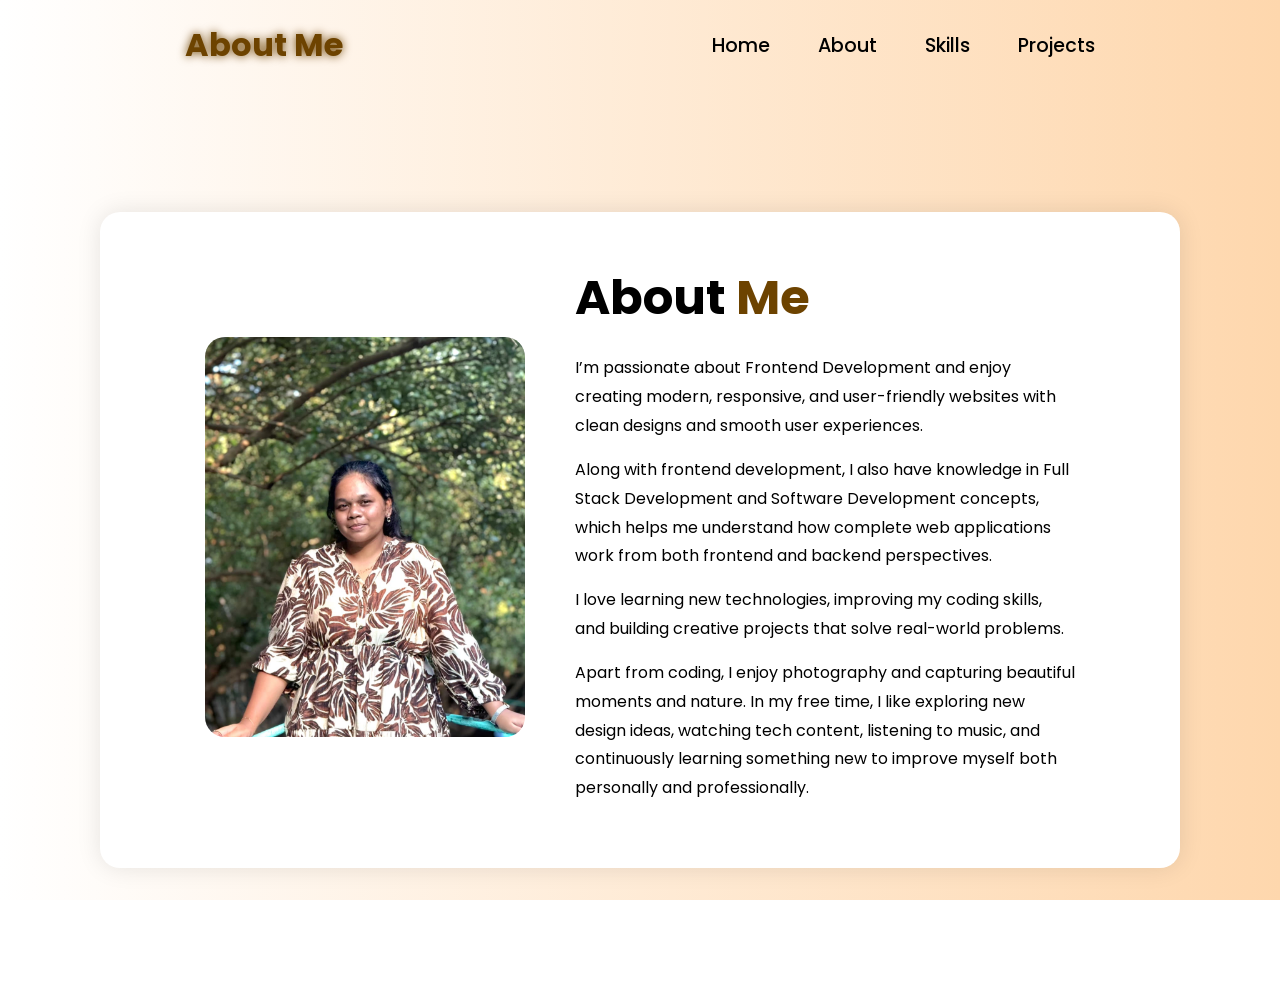
<file: about.html>
<!DOCTYPE html>
<html lang="en">
<head>
    <meta charset="UTF-8">
    <meta name="viewport" content="width=device-width, initial-scale=1.0">
    <title>About Me</title>

    <link rel="stylesheet" href="style.css">

    <link rel="stylesheet"
    href="https://cdnjs.cloudflare.com/ajax/libs/font-awesome/6.7.1/css/all.min.css">

    <link rel="stylesheet"
    href="https://unpkg.com/aos@next/dist/aos.css" />
</head>

<body>

    <nav>
        <div class="nav-container">

            <div class="logo">
                <span>About Me</span>
            </div>

            <div class="links">
                <div class="link">
                    <a href="index.html">Home</a>
                </div>
                <div class="link">
                <a href="about.html">About</a>
            </div>
            <div class="link">
                <a href="skills.html">Skills</a>
            </div>
            <div class="link">
                <a href="projects.html">Projects</a>
            </div>

            </div>

        </div>
    </nav>

    <section id="about">

        <div class="about-container">

            <div class="about-image"
            data-aos="zoom-in"
            data-aos-duration="1000">

                <img src="images/profile.png" alt="Profile Image">

            </div>

            <div class="about-content"
            data-aos="fade-left"
            data-aos-duration="1000">

                <h1>About <span>Me</span></h1>

                <p data-aos="flip-up" data-aos-duration="1000" data-aos-delay="1000">

I’m passionate about Frontend Development and enjoy creating modern,
responsive, and user-friendly websites with clean designs and smooth user experiences.</p>

<p data-aos="flip-up" data-aos-duration="1000" data-aos-delay="1000">Along with frontend development, I also have knowledge in Full Stack Development
and Software Development concepts, which helps me understand how complete web
applications work from both frontend and backend perspectives.</p>

<p data-aos="flip-up" data-aos-duration="1000" data-aos-delay="1000">I love learning new technologies, improving my coding skills, and building creative projects
that solve real-world problems.</p>

<p data-aos="flip-up" data-aos-duration="1000" data-aos-delay="1000">Apart from coding, I enjoy photography and capturing beautiful moments and nature.
In my free time, I like exploring new design ideas, watching tech content,
listening to music, and continuously learning something new to improve myself both personally and professionally.</p>

</p>
            </div>

        </div>

    </section>

<script src="https://unpkg.com/aos@next/dist/aos.js"></script>

<script>
AOS.init();
</script>

</body>
</html>
</file>
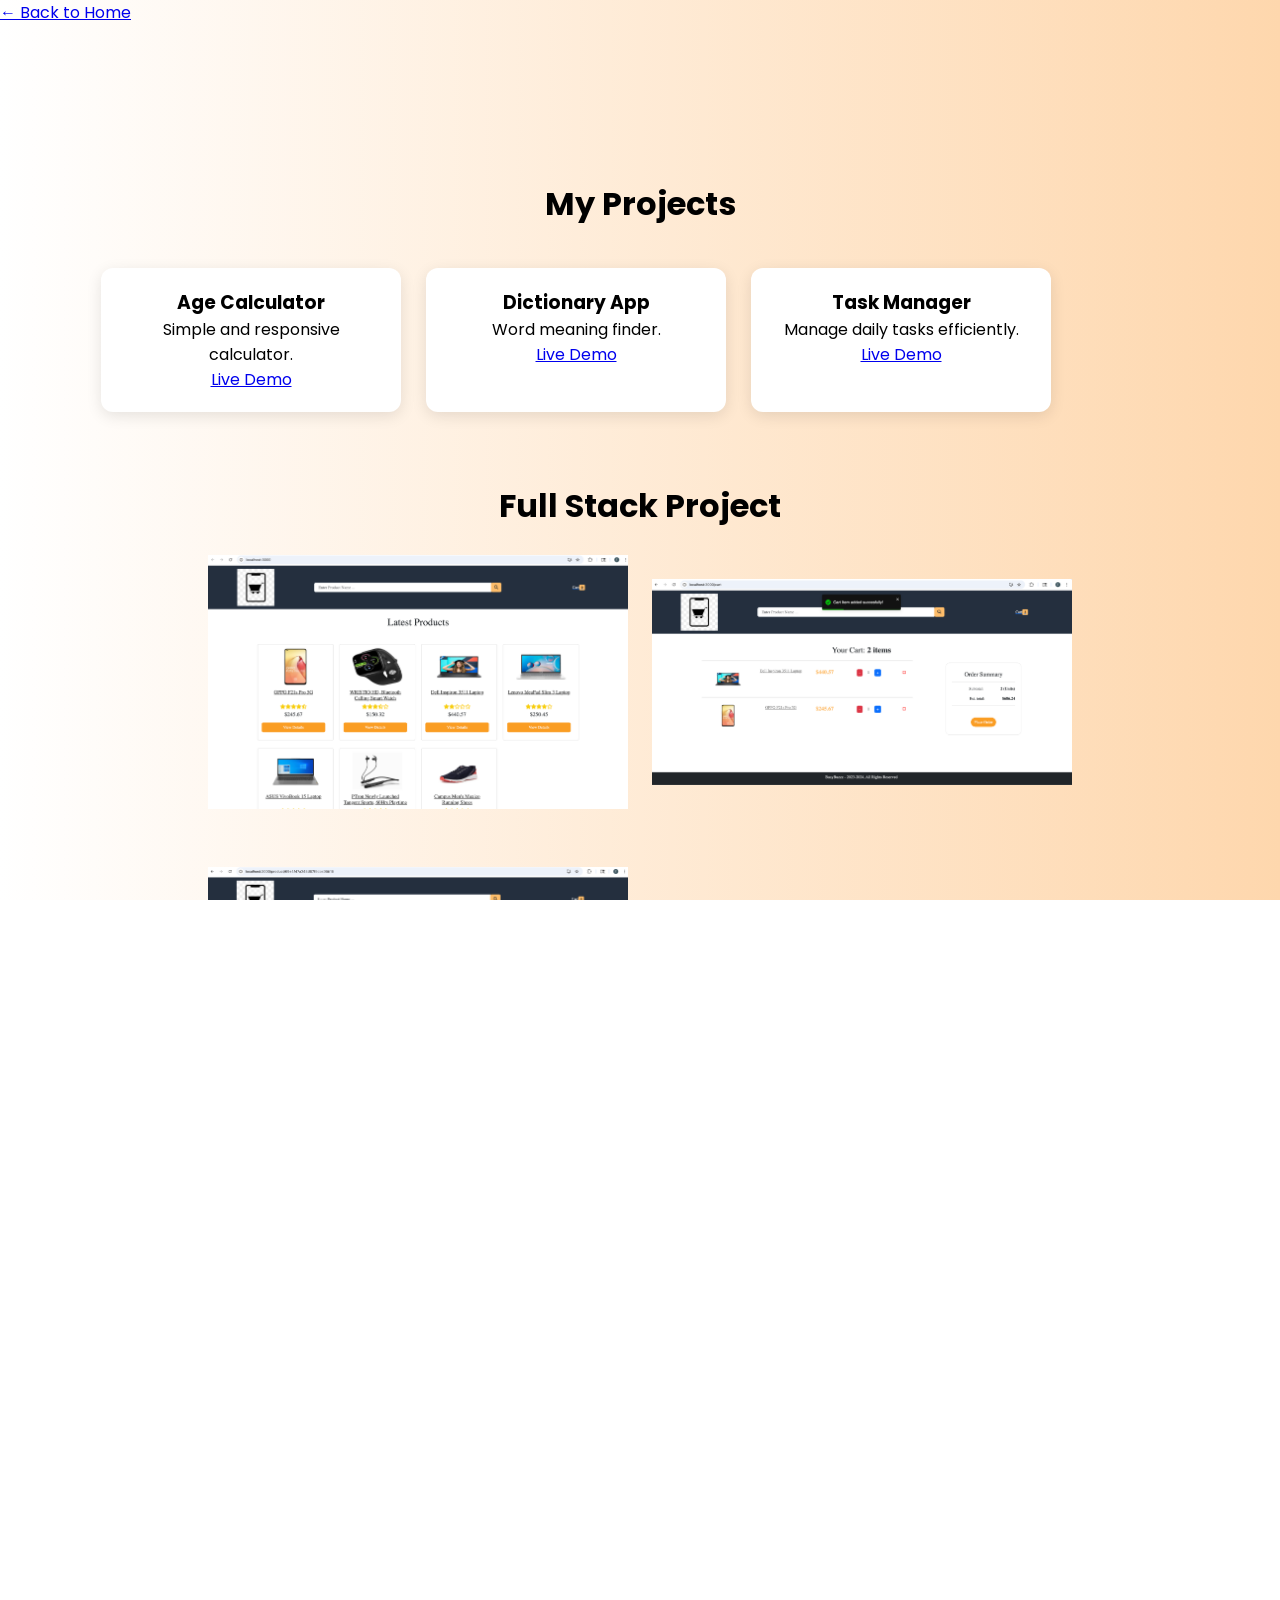
<file: projects.html>
<!DOCTYPE html>
<html lang="en">
<head>
    <meta charset="UTF-8">
    <meta name="viewport" content="width=device-width, initial-scale=1.0">
    <title>Projects</title>
    <link rel="stylesheet" href="style.css">
</head>
<body>

    <nav>
        <a href="index.html">← Back to Home</a>
    </nav>
    <nav>
</nav>

<h1 style="text-align:center;">My Projects</h1>


    <div class="projects-container">

        <div class="project-card">
            <h3> Age Calculator</h3>
            <p>Simple and responsive calculator.</p>

            <a href="https://tharikha-age-calculator.netlify.app/" target="_blank">
                 Live Demo
        </a>
        </div>

        <div class="project-card">
            <h3>Dictionary App</h3>
            <p>Word meaning finder.</p>
            <a href="https://tharikha-dictionary-app.netlify.app/" target="_blank">
                 Live Demo
        </a>
        </div>

        <div class="project-card">
            <h3>Task Manager</h3>
            <p>Manage daily tasks efficiently.</p>
            <a href="https://tharikha-task-manager.netlify.app/" target="_blank">
                 Live Demo
        </a>
        </div>
</div>
<h1 style="text-align:center; margin-top:30px;">
    Full Stack Project
</h1>

<div class="project-images">
    <a href="images/Home.png" target="_blank">
        <img src="images/Home.png" alt="">
    </a>

    <a href="images/Product.png" target="_blank">
        <img src="images/Product.png" alt="">
    </a>

    <a href="images/Cart.png" target="_blank">
        <img src="images/Cart.png" alt="">
    </a>

    <a href="images/Data.png" target="_blank">
        <img src="images/Data.png" alt="">
    </a>
</div>

    <p>Full stack shopping website with product listing and cart system.</p>
    <p>The E-Commerce Website is a full stack web application designed to provide an online shopping experience where users can browse products, view detailed information, and manage items in a cart. The frontend is built using HTML, CSS, and JavaScript to create an interactive and user-friendly interface. The backend handles product data, user requests, and cart functionality using server-side technologies and APIs. This project demonstrates core full stack concepts such as frontend-backend communication, dynamic data rendering, and basic CRUD operations, making it a complete and functional shopping platform.</p>
    <a href="https://github.com/tharikha/e-commerce-cart" target="_blank">
        Live Demo
    </a>
    <h1 style="text-align:center; margin-top:40px;">
    UI/UX Designs
</h1>
<div class="uiux-section">

    <h2 style="text-align:center;">
        Travel website design
    </h2>
<div class="uiux-images">
    <a href="uiux-images/Travel.png" target="_blank">
        <img src="uiux-images/Travel.png" alt="">
    </a>
</div>
<div class="project-card">
    <h3>Cab Booking UI/UX Design</h3>
    <p>Modern cab booking platform designed in Figma.</p>

    <a href="https://www.figma.com/make/I2zI3FXSOZMgRU5aqYqLbU/Simple-cab-booking-platform?t=We7UMy1TFIUONAEK-1&preview-route=%2Fprofile" target="_blank">
        View Design
    </a>
    <div class="uiux-images">

    <a href="uiux-images/Home1.png" target="_blank">
        <img src="uiux-images/Home1.png" alt="">
    </a>

    <a href="uiux-images/Signup.png" target="_blank">
        <img src="uiux-images/Signup.png" alt="">
    </a>

    <a href="uiux-images/Booking.png" target="_blank">
        <img src="uiux-images/Booking.png" alt="">
    </a>

    <a href="uiux-images/Ride.png" target="_blank">
        <img src="uiux-images/Ride.png" alt="">
    </a>

    <a href="uiux-images/Profile.png" target="_blank">
        <img src="uiux-images/Profile.png" alt="">
    </a>
</div>
</file>
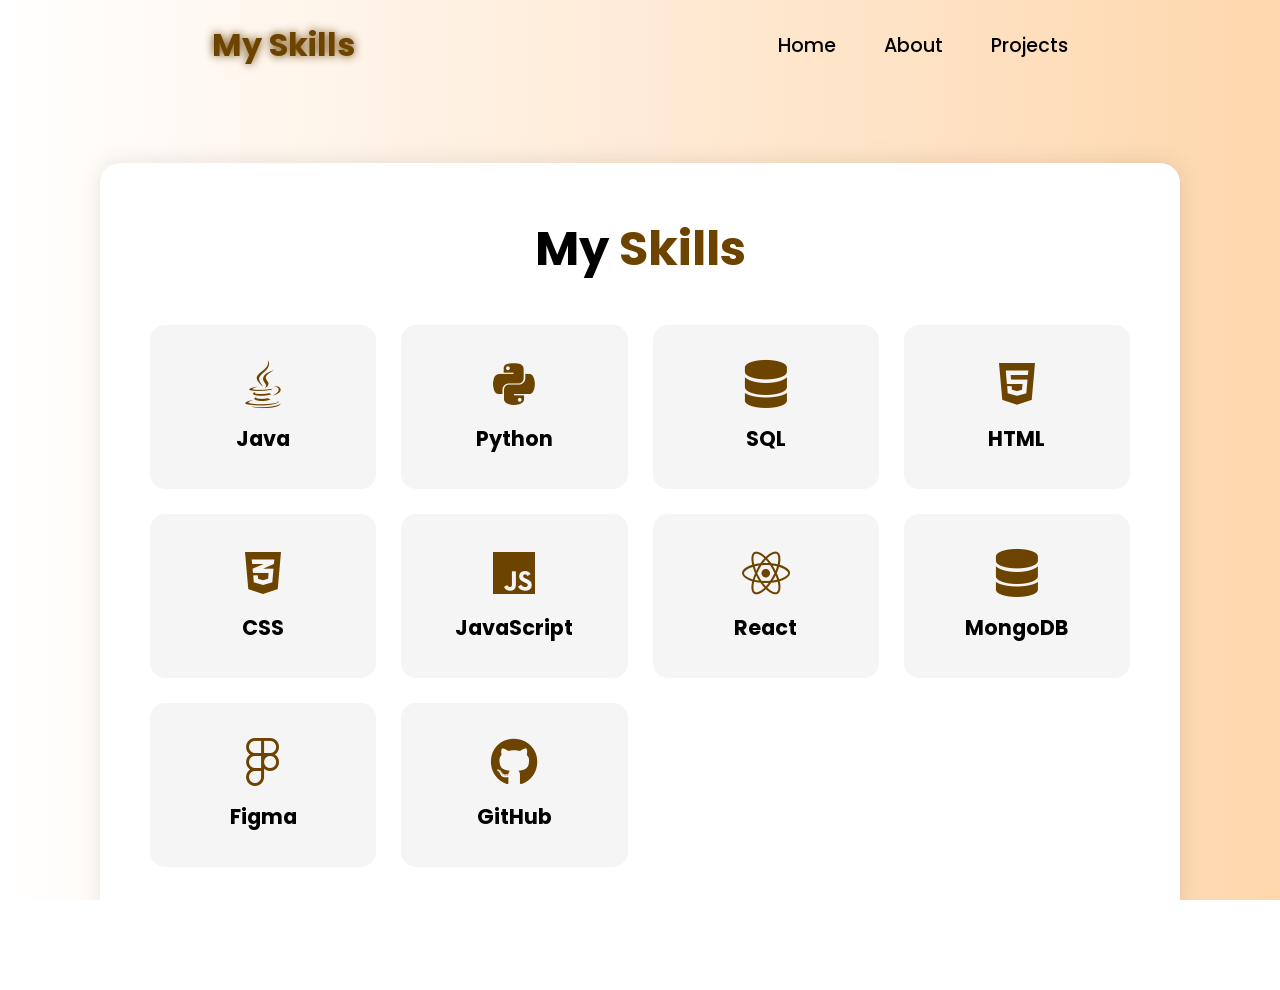
<file: skills.html>
<!DOCTYPE html>
<html lang="en">
<head>
    <meta charset="UTF-8">
    <meta name="viewport" content="width=device-width, initial-scale=1.0">
    <title>My Skills</title>

    <link rel="stylesheet" href="style.css">

    <link rel="stylesheet"
    href="https://cdnjs.cloudflare.com/ajax/libs/font-awesome/6.7.1/css/all.min.css">

    <link rel="stylesheet"
    href="https://unpkg.com/aos@next/dist/aos.css"/>
</head>

<body>

<nav>
    <div class="nav-container">

        <div class="logo">
            <span>My Skills</span>
        </div>

        <div class="links">
            <div class="link">
                <a href="index.html">Home</a>
            </div>

            <div class="link">
                <a href="about.html">About</a>
            </div>

            <div class="link">
                <a href="projects.html">Projects</a>
            </div>
        </div>

    </div>
</nav>

<section id="skills">

    <div class="skills-container">

        <h1 data-aos="fade-up">My <span>Skills</span></h1>

        <div class="skills-box">
            <div class="skill-card" data-aos="zoom-in">
    <i class="fa-brands fa-java"></i>
    <h2>Java</h2>
</div>

<div class="skill-card" data-aos="zoom-in">
    <i class="fa-brands fa-python"></i>
    <h2>Python</h2>
</div>

<div class="skill-card" data-aos="zoom-in">
    <i class="fa-solid fa-database"></i>
    <h2>SQL</h2>
</div>

            <div class="skill-card" data-aos="zoom-in">
                <i class="fa-brands fa-html5"></i>
                <h2>HTML</h2>
            </div>

            <div class="skill-card" data-aos="zoom-in">
                <i class="fa-brands fa-css3-alt"></i>
                <h2>CSS</h2>
            </div>

            <div class="skill-card" data-aos="zoom-in">
                <i class="fa-brands fa-js"></i>
                <h2>JavaScript</h2>
            </div>

            <div class="skill-card" data-aos="zoom-in">
                <i class="fa-brands fa-react"></i>
                <h2>React</h2>
            </div>

            <div class="skill-card" data-aos="zoom-in">
                <i class="fa-solid fa-database"></i>
                <h2>MongoDB</h2>
            </div>

            <div class="skill-card" data-aos="zoom-in">
                <i class="fa-brands fa-figma"></i>
                <h2>Figma</h2>
            </div>

            <div class="skill-card" data-aos="zoom-in">
                <i class="fa-brands fa-github"></i>
                <h2>GitHub</h2>
            </div>

        </div>

    </div>

</section>

<script src="https://unpkg.com/aos@next/dist/aos.js"></script>

<script>
AOS.init();
</script>

</body>
</html>
</file>
<file: style.css>
@import url('https://fonts.googleapis.com/css2?family=Poppins:wght@100;200;300;400;500;600&display=swap');

*{
    padding: 0;
    margin: 0;
    font-family: 'Poppins', sans-serif;
    box-sizing: border-box;
}

html{
    overflow-x: hidden;
}

body{
    width: 100%;
    height: 100vh;
    overflow-y: auto;
    overflow-x: hidden;
    background: linear-gradient(to right, rgb(255,255,255), rgb(254,215,173));
}

nav{
    width: 100%;
    height: 10vh;
    position: sticky;
}


.nav-container{
    width: 100%;
    height: 100%;
    display: flex;
    justify-content: space-around;
    align-items: center;
}

.logo{
    color: black;
    font-size: 2rem;
    font-weight: bolder;
}

.logo span{
    color: rgb(109,67, 0);
    text-shadow: 0 0 10px rgb(109,67, 0);
}

.hamburg, .cancel{
    cursor: pointer;
    position: absolute;
    right: 15px;
    top: 10px;
    color: black;
    font-size: 2rem;
    display: none;
}

.nav-container .links {
    display: flex;
    gap: 3rem;
    align-items: center;
}

.nav-container .links a{
    position: relative;
    font-size: 1.2rem;
    color: black;
    text-decoration: none;
    font-weight: 500;
    transform: 0.3s linear;
}

.nav-container .links a::before{
    position: absolute;
    content: "";
    bottom: -3px;
    left: 0;
    width: 0%;
    height: 3px;
    background-color: rgb(109,67, 0);
    transition: 0.2s linear;
}

.nav-container .links a:hover::before{
    width: 100%;
}

.nav-container .contact-btn{
    background-color: transparent;
    padding: 5px 20px;
    border-radius: 20px;
    border: 2px solid rgb(109,67, 0);
    transition: 0.2s linear;
}

.nav-container .contact-btn a{
    color: white;
    transition: 0.3s linear;
}

.nav-container .contact-btn:hover, .nav-container .contact-btn:hover a{
    background-color: rgb(109,67, 0);
    color: white;
}

.nav-container .links a:hover{
    color: rgb(109,67, 0);
}

.dropdown{
    z-index: 100;
    position: absolute;
    top: 0;
    transform: translateY(-500px);
    width: 100%;
    height: auto;
    backdrop-filter: brightness(40%) blur(3px);
    box-shadow: 0 0 20px black;
    transition: 0.2s linear;
}

.dropdown .links a{
    color: white;
    display: flex;
    text-decoration: none;
    justify-content: center;
    padding: 15px 0;
    align-items: center;
    transition: 0.2s linear;
}

.dropdown .links a:hover{
    background-color: rgb(109,67, 0);
}

section{
    width: 100%;
    height: 90vh;
}

.main-container{
    width: 100%;
    height: 100%;
    display: flex;
    justify-content: space-evenly;
    align-items: center;
}

.main-container .image{
    z-index: -1;
    width: 50%;
}

.main-container .image img{
    width: 100%;
}

.main-container .content{
    color: black;
    width: 40%;
    min-height: 100px;
}

.content h1{
    font-size: clamp(1rem, 2rem + 5vw, 3rem);
}

.content h1 span{
    color: rgb(109,67, 0);
    text-shadow: 0 0 10px rgb(109,67, 0);
}

.content .typewriter{
    font-weight: 600;
    font-size: clamp(1rem, 1rem + 5vw, 2rem);
}

.content .typewriter span{
    color: rgb(109,67, 0);
    font-size: 2.5rem;
    text-shadow: 0 0 5px rgb(109,67, 0);
    position: relative;
    transition: 0.3s linear;
}

.typewriter span::before{
    content: "Developer";
    animation: words 15s infinite;
}

.typewriter span::after{
    content: "";
    position: absolute;
    width: calc(100% + 8px);
    height: 100%;
    border-left: 3px solid black;
    animation:  cursor 0.6s linear infinite;
}

@keyframes cursor {
    to{
        border-left: 3px solid #b74b4b;
    }
}

@keyframes words {
    0%, 33%{
        content: "Developer";
    }
    34%, 66%{
        content: "UI/UX Designer";
    }
}

.content p{
    font-size: clamp(0.4rem, 0.2rem + 9vw, 1rem);
    margin: 10px 0;
}

.social-links i{
    display: inline-flex;
    justify-content: center;
    align-items: center;
    width: 3rem;
    height: 3rem;
    background-color:transparent;
    border: 0.2rem solid rgb(109,67, 0);
    border-radius: 50%;
    color:rgb(109,67, 0);
    margin: 5px 10px;
    font-size: 1.5rem;
    transition: 0.2s linear;
}

.social-links i:hover{
    scale: 1.3;
    color: white;
    background-color: rgb(109,67, 0);
    filter: drop-shadow(0 0 10px rgb(109,67,0));
}

.content button{
    width: 40%;
    height: 6vh;
    margin: 30px;
    background-color: rgb(109,67, 0);
    color: white;
    border: none;
    outline: none;
    font-size: 100%;
    font-weight: 700;
    border-radius: 5px;
    transition: 0.2s linear;
}

.content button:hover{
 scale: 1.1;
 color: rgb(109,67, 0);
 border: 2px solid rgb(109,67, 0);
 background-color: transparent;
 font-weight: 700;
 box-shadow: 0 0 40px rgb(109,67, 0);
}
/* 🔥 PROJECT SECTION FIX FOR DESKTOP */

#projects {
    display: flex;
    justify-content: center;
    flex-direction: column;
    align-items: center;
}
.projects-container h2 {
    text-align: center;
    margin: 10px 0 20px;
    color: brown;
}

.project-images img{
    width: 320px;
    height: 200px;
    object-fit: contain;
    margin: 8px;
    border-radius: 10px;
    cursor: pointer;
    transition: 0.3s;
}

.project-images img:hover{
    transform: scale(1.05);
}
.project-images{
    display: flex;
    flex-wrap: wrap;
    justify-content: center;
    align-items: center;
}
.project-images img{
    width: 420px;
    height: 280px;
    object-fit: contain;
    margin: 12px;
    border-radius: 12px;
}
.uiux-images{
    display: flex;
    justify-content: center;
    align-items: center;
}


.uiux-images img{
    width: 700px;      /* increase width */
    max-width: 100%;   /* responsive */
    height: auto;      /* auto height */
    border-radius: 12px;
    margin: 10px;
    display: block;
}
.h2{
    text-align: center;
}
.cv-btn{
    display:inline-block;
    padding:10px 18px;
    background: rgb(109,67,0);
    color:white;
    text-decoration:none;
    border-radius:6px;
    font-weight:600;
    transition:0.3s;
    cursor:pointer;
}

.cv-btn:hover{
    background:white;
    color:rgb(109,67,0);
    border:2px solid rgb(109,67,0);
}
.projects-container {
    width: 90%;
    display: grid;
    grid-template-columns: repeat(auto-fit, minmax(250px, 300px));
    justify-content: center;
    gap: 25px;
    padding: 40px 0;
}

.project-card {
    background: #ffffff;
    padding: 20px;
    border-radius: 12px;
    text-align: center;
    box-shadow: 0 4px 15px rgba(0,0,0,0.1);
    transition: 0.3s;
}

.project-card:hover {
    transform: translateY(-8px);
}

.project-links {
    margin: 10px 0;
    display: flex;
    justify-content: center;
    gap: 10px;
}

.project-links a {
    padding: 6px 12px;
    border: 1px solid brown;
    border-radius: 5px;
    text-decoration: none;
    color: brown;
}

.project-links a:hover {
    background: brown;
    color: white;
}
@media (max-width:884px) {
    body{
        overflow-y: visible;
    }

    nav .logo{
        position: absolute;
        top: 16px;
        left: 15px;
        font-size: 1.5rem;
    }

    .main-container{
        display: flex;
        flex-direction: column;
    }

    .nav-container .links{
        display: none;
    }

    .hamburg,.cancel{
        display: block;
    }

    .main-container .content{
        width: 80%;
    }

    .social-links i{
        width: 2.5rem;
        height: 2.5rem;
        font-size: 1.5rem;
    }
    .cancel{
        color: white;
    }

    .main-container .image{
        width: 80%;
        margin-bottom: 0px;
    }
    .projects-container {
    display: grid;
    grid-template-columns: repeat(auto-fit, minmax(250px, 1fr));
    gap: 25px;
    padding: 40px;
}

.project-card {
    background: #fff;
    padding: 20px;
    border-radius: 12px;
    transition: 0.3s;
    box-shadow: 0 5px 15px rgba(0,0,0,0.1);
}

.project-card:hover {
    transform: translateY(-8px);
}

.project-card h3 {
    margin-bottom: 10px;
}

.project-card a {
    display: inline-block;
    margin-top: 10px;
    color: brown;
    font-weight: bold;
}
#projects {
    min-height: 100vh;              /* full screen height */
    display: flex;
    flex-direction: column;
    justify-content: center;        /* 🔥 vertical center */
    align-items: center;      
}
.projects-container {
    width: 80%;
    display: grid;
    grid-template-columns: repeat(auto-fit, minmax(250px, 300px));
    justify-content: center;   /* 👉 centers boxes */
    gap: 25px;
    padding: 40px 0;
}
.project-card {
    background: #ffffff;
    padding: 20px;
    border-radius: 12px;
    text-align: center;   /* 👉 center text inside */
    box-shadow: 0 4px 15px rgba(0,0,0,0.1);
    transition: 0.3s;
}

.project-card:hover {
    transform: translateY(-8px);
}
.project-links {
    margin: 10px 0;
}

.project-links a {
    display: inline-block;
    margin: 5px;
    padding: 6px 12px;
    border: 1px solid brown;
    border-radius: 5px;
    text-decoration: none;
    font-size: 14px;
    transition: 0.3s;
}

.project-links a:hover {
    background: brown;
    color: white;
}
#projects h2 {
    text-align: center;
    margin-bottom: 20px;
}
/* ABOUT PAGE CENTER BOX */
}
#about{
    width: 100%;
    min-height: 100vh;
    display: flex;
    justify-content: center;
    align-items: center;
    padding: 40px;
}

.about-container{
    width: 90%;
    max-width: 1100px;
    background: white;
    border-radius: 20px;
    padding: 50px;
    box-shadow: 0 0 25px rgba(0,0,0,0.1);

    display: flex;
    justify-content: center;
    align-items: center;
    gap: 50px;
    flex-wrap: wrap;
}

.about-image img{
    width: 320px;
    height: 400px;
    object-fit: cover;
    border-radius: 20px;
}

.about-content{
    max-width: 500px;
}

.about-content h1{
    font-size: 3rem;
    margin-bottom: 20px;
}

.about-content h1 span{
    color: rgb(109,67,0);
}

.about-content p{
    line-height: 1.8;
    margin-bottom: 15px;
}

.about-btn{
    display: inline-block;
    margin-top: 15px;
    padding: 12px 24px;
    background: rgb(109,67,0);
    color: white;
    text-decoration: none;
    border-radius: 8px;
    transition: 0.3s;
}

.about-btn:hover{
    background: transparent;
    color: rgb(109,67,0);
    border: 2px solid rgb(109,67,0);
}
/* SKILLS PAGE */

#skills{
    width: 100%;
    min-height: 100vh;
    display: flex;
    justify-content: center;
    align-items: center;
    padding: 40px;
}

.skills-container{
    width: 90%;
    max-width: 1100px;
    background: white;
    padding: 50px;
    border-radius: 20px;
    box-shadow: 0 0 25px rgba(0,0,0,0.1);
    text-align: center;
}

.skills-container h1{
    font-size: 3rem;
    margin-bottom: 40px;
}

.skills-container h1 span{
    color: rgb(109,67,0);
}

.skills-box{
    display: grid;
    grid-template-columns: repeat(auto-fit, minmax(220px,1fr));
    gap: 25px;
}

.skill-card{
    background: #f5f5f5;
    padding: 35px;
    border-radius: 15px;
    transition: 0.3s;
}

.skill-card:hover{
    transform: translateY(-8px);
    box-shadow: 0 0 20px rgba(0,0,0,0.1);
}

.skill-card i{
    font-size: 3rem;
    color: rgb(109,67,0);
    margin-bottom: 15px;
}

.skill-card h2{
    font-size: 1.3rem;
}
</file>
